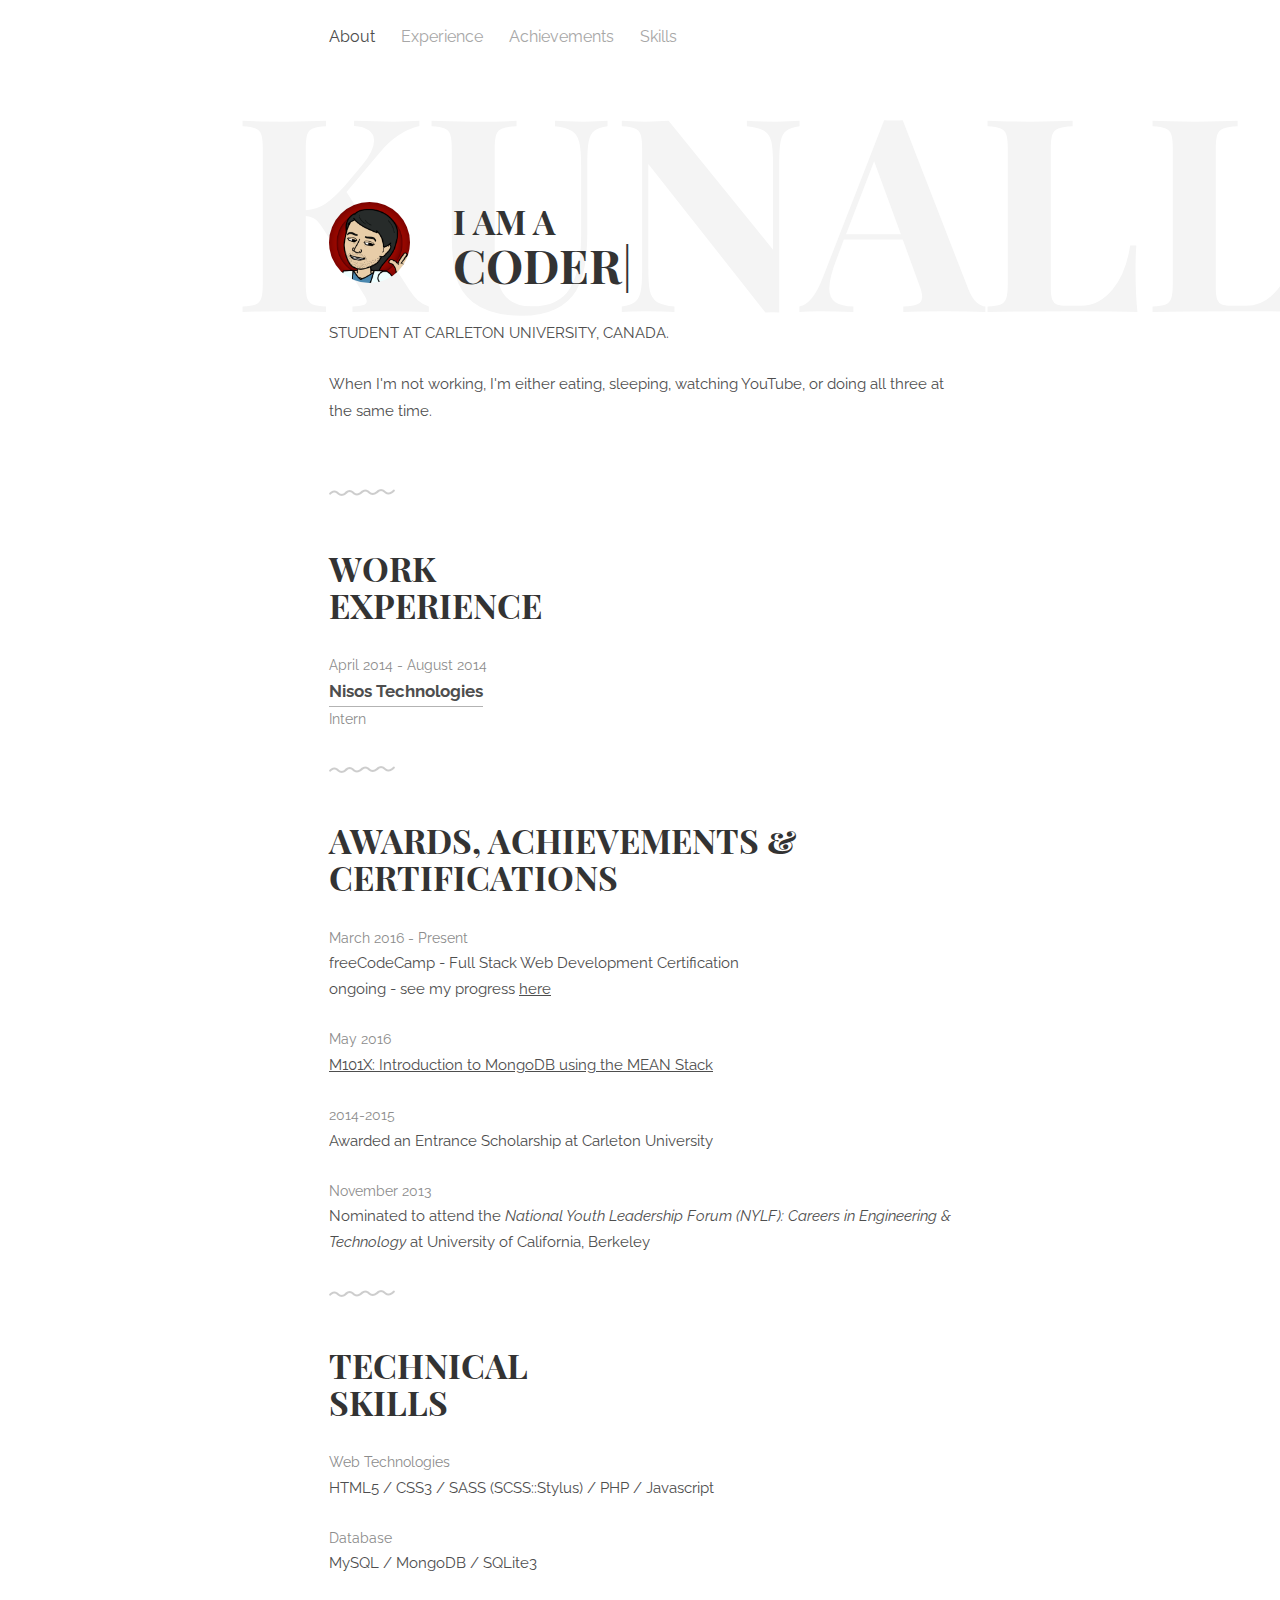
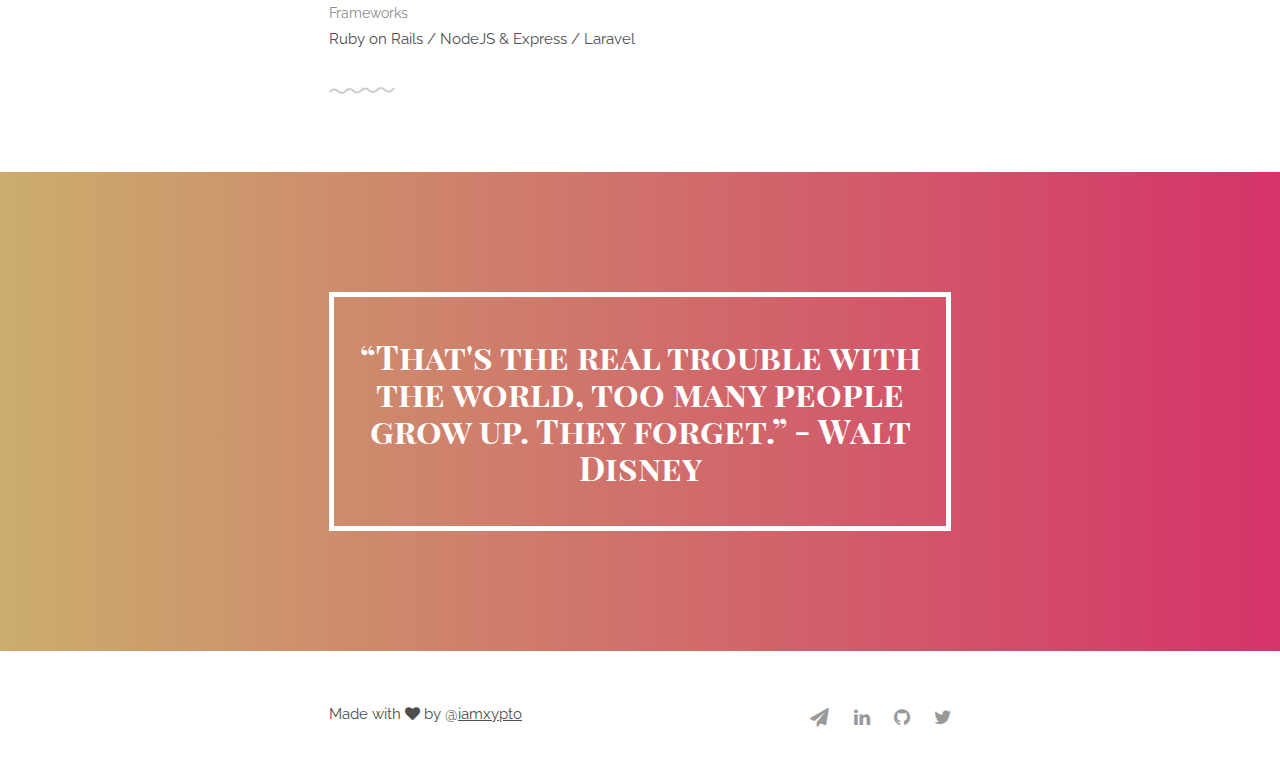
<file: index.html>
<!DOCTYPE html>
<html>

<head>
    <title>Home of Kunall Banerjee</title>
    <meta charset="utf-8" />
    <meta name="viewport" content="width=device-width, initial-scale=1">
    <meta name="description" content="Kunall Banerjee's personal website">
    <meta name="author" content="Kunall">
    <meta name="viewport" content="width=device-width, initial-scale=1" />
    <link rel="stylesheet" href="css/kube.min.css" />
    <link rel="stylesheet" href="css/font-awesome.min.css" />
    <link rel="stylesheet" href="css/custom.min.css" />
    <link rel="shortcut icon" href="img/favicon.ico" />
    <link href='http://fonts.googleapis.com/css?family=Playfair+Display+SC:700' rel='stylesheet' type='text/css'>
    <link href='https://fonts.googleapis.com/css?family=Raleway:400,700' rel='stylesheet' type='text/css'>
    <style>
        .intro h1:before {
            content: 'KUNALL';
        }
    </style>
</head>

<body>
    <!-- Navigation -->
    <div class="main-nav">
        <div class="container">
            <header class="group top-nav">
                <div class="navigation-toggle" data-tools="navigation-toggle" data-target="#navbar-1">
                    <span class="logo">KUNALL BANERJEE</span>
                </div>
                <nav id="navbar-1" class="navbar item-nav">
                    <ul>
                        <li class="active"><a href="#about">About</a></li>
                        <li><a href="#experiences">Experience</a></li>
                        <li><a href="#achievements">Achievements</a></li>
                        <li><a href="#skills">Skills</a></li>
                    </ul>
                </nav>
            </header>
        </div>
    </div>

    <!-- Introduction -->
    <div class="intro section" id="about">
        <div class="container">
            <div class="units-row units-split wrap">
                <div class="unit-20">
                    <img src="img/pfp.png" alt="Avatar">
                </div>
                <div class="unit-80">
                    <h1>I am a<br><span id="typed"></span></h1>
                </div>
                <p>
                    STUDENT AT CARLETON UNIVERSITY, CANADA.
                </p>
                <p>When I'm not working, I'm either eating, sleeping, watching YouTube, or doing all three at the same time.</p>
            </div>
        </div>
    </div>

    <!-- Work Experience -->
    <div class="work section second" id="experiences">
        <div class="container">
            <h1>Work<br>Experience</h1>
            <ul class="work-list">
                <li>April 2014 - August 2014</li>
                <li><a href="#">Nisos Technologies</a></li>
                <li>Intern</li>
            </ul>
        </div>
    </div>

    <!-- Award & Achievements -->
    <div class="award section second" id="achievements">
        <div class="container">
            <h1>Awards, Achievements &amp; <br>Certifications</h1>
            <ul class="award-list list-flat">
                <li>March 2016 - Present</li>
                <li>freeCodeCamp - Full Stack Web Development Certification</li>
                <li>ongoing - see my progress <a href="https://www.freecodecamp.com/yeskunall">here</a></li>
            </ul>
            <ul class="award-list list-flat">
                <li>May 2016</li>
                <li><a href="https://courses.edx.org/certificates/534f7a7a1e934880b1e5abe5a4546d84" target="_blank">M101X: Introduction to MongoDB using the MEAN Stack</a></li>
            </ul>
            <ul class="award-list list-flat">
                <li>2014-2015</li>
                <li>Awarded an Entrance Scholarship at Carleton University</li>
            </ul>
            <ul class="award-list list-flat">
                <li>November 2013</li>
                <li>Nominated to attend the <i>National Youth Leadership Forum (NYLF): Careers in Engineering &amp; Technology</i> at University of California, Berkeley</li>
            </ul>
        </div>
    </div>

    <!-- Technical Skills -->
    <div class="skills section second" id="skills">
        <div class="container">
            <h1>Technical<br>Skills</h1>
            <ul class="skill-list list-flat">
                <li>Web Technologies</li>
                <li>HTML5 / CSS3 / SASS (SCSS::Stylus) / PHP / Javascript</li>
            </ul>
            <ul class="skill-list list-flat">
                <li>Database</li>
                <li>MySQL / MongoDB / SQLite3</li>
            </ul>
            <ul class="skill-list list-flat">
                <li>Frameworks</li>
                <li>Ruby on Rails / NodeJS &amp; Express / Laravel</li>
            </ul>
        </div>
    </div>

    <!-- Quote -->
    <div class="quote">
        <div class="container text-centered">
            <h1>“That's the real trouble with the world, too many people grow up. They forget.” - Walt Disney</h1>
        </div>
    </div>

    <footer>
        <div class="container">
            <div class="units-row">
                <div class="unit-50">
                    <p>Made with <i class="fa fa-heart"></i> by @<a href="https://twitter.com/iamxypto">iamxypto</a></p>
                </div>
                <div class="unit-50">
                    <ul class="social list-flat right">
                        <li><a href="mailto:yeskunall96@gmail.com"><i class="fa fa-send"></i></a></li>
                        <li><a href="http://ca.linkedin.com/in/yeskunall"><i class="fa fa-linkedin"></i></a></li>
                        <li><a href="http://github.com/yeskunall"><i class="fa fa-github"></i></a></li>
                        <li><a href="http://twitter.com/iamxypto"><i class="fa fa-twitter"></i></a></li>
                    </ul>
                </div>
            </div>
        </div>
    </footer>

    <!-- Javascript -->
    <script src="js/jquery.min.js"></script>
    <script src="js/typed.min.js"></script>
    <script src="js/kube.min.js"></script>
    <script src="js/site.js"></script>
    <script>
        function newTyped() {}
        $(function () {
            $("#typed").typed({
                // Change to edit type effect
                strings: ["coder.", "developer.", "designer?"],

                typeSpeed: 90,
                backDelay: 700,
                contentType: "html",
                loop: !0,
                resetCallback: function () {
                    newTyped()
                }
            }), $(".reset").click(function () {
                $("#typed").typed("reset")
            })
        });
    </script>
</body>

</html>
</file>
<file: css/kube.min.css>
*,*:before,*:after{-webkit-box-sizing:border-box;-moz-box-sizing:border-box;box-sizing:border-box}html{font-family:sans-serif;-ms-text-size-adjust:100%;-webkit-text-size-adjust:100%}html,body,div,span,object,iframe,p,blockquote,pre,a,abbr,acronym,address,big,cite,code,del,dfn,em,img,ins,kbd,q,s,samp,small,strike,strong,sub,sup,tt,var,b,u,i,center,dl,dt,dd,ol,ul,li,fieldset,form,label,legend,table,caption,tbody,tfoot,thead,tr,th,td,article,aside,canvas,details,embed,figure,figcaption,footer,header,hgroup,menu,nav,output,ruby,section,summary,time,mark,audio,video,h1,h2,h3,h4,h5,h6{margin:0;padding:0;border:0;outline:0;font-size:100%;vertical-align:baseline;background:transparent}a:active,a:hover{outline:0}article,aside,details,figcaption,figure,footer,header,hgroup,main,nav,section,embed,object,iframe,audio,video,canvas,progress,meter,output,textarea{display:block}audio:not([controls]){display:none;height:0}blockquote,q{quotes:none}blockquote p:before,blockquote p:after,q:before,q:after{content:'';content:none}table{border-collapse:collapse;border-spacing:0}caption,th,td{text-align:left;vertical-align:top}thead th,thead td{font-weight:bold;vertical-align:bottom}a img,th img,td img{vertical-align:top}button,input,select,textarea{margin:0}textarea{overflow:auto;vertical-align:top;resize:vertical}button{width:auto;overflow:visible}input[type="reset"],input[type="submit"],input[type="file"],input[type="radio"],input[type="checkbox"],select,button{cursor:pointer}input[type="radio"],input[type="checkbox"]{font-size:110%;position:relative;top:-1px;margin-right:3px}input[type="search"]{-webkit-appearance:textfield}input[type="search"]::-webkit-search-decoration,input[type="search"]::-webkit-search-cancel-button{-webkit-appearance:none}hr{display:block;height:1px;border:0;border-top:1px solid #ddd}img,video,audio,embed,object{max-width:100%}img,video,embed,object{height:auto}embed,object{height:100%}img{vertical-align:middle;-ms-interpolation-mode:bicubic}body{font-family:"Helvetica Neue",Helvetica,Tahoma,sans-serif;font-size:.9375em;line-height:1.65em;background:#fff;color:#222}a{color:#134da5}a:focus,a:hover{color:#de2c3b}h1,h2,h3,h4,h5,h6,.h1,.h2,.h3,.h4,.h5,.h6{font-family:"Helvetica Neue",Helvetica,Tahoma,sans-serif;font-weight:bold;color:#000;text-rendering:optimizeLegibility;margin:0 0 .5em 0}h1,.h1,h2,.h2{line-height:1.1}h3,.h3,h4,.h4{line-height:1.3}h1,.h1{font-size:2.25em}h2,.h2{font-size:1.5em;margin-bottom:.7em}h3,.h3{font-size:1.3125em}h4,.h4{font-size:1.125em}h5,.h5{font-size:1em}h6,.h6{font-size:.75em;text-transform:uppercase}.lead{font-size:1.3125em;line-height:1.5;margin-bottom:1.0999999999999999em}p,ul,ol,dl,dd,dt,blockquote,td,th{line-height:1.65em}ul,ol,ul ul,ol ol,ul ol,ol ul{margin:0 0 0 3.3em}ul li,ol li{text-align:left}ol ol li{list-style-type:lower-alpha}ol ol ol li{list-style-type:lower-roman}p,ul,ol,dl,blockquote,hr,pre,table,form,fieldset,figure,address{margin-bottom:1.65em}blockquote{position:relative;font-style:italic;font-size:1.125em;margin-left:2.4749999999999996em;padding-left:1.65em;border-left:2px solid #ddd}blockquote p{margin-bottom:.5em}blockquote small,cite{color:rgba(0,0,0,0.4);font-style:italic}small,blockquote cite{font-size:12.75px;line-height:1}address{font-style:normal}dl dt{font-weight:bold}dd{margin-left:1.65em}s,del{text-decoration:line-through}abbr[title],dfn[title]{border-bottom:1px dotted #0f0f0f;cursor:help}strong,b{font-weight:bold}em,i{font-style:italic}sub,sup{font-size:11.25px;line-height:0;position:relative}sup{top:-0.5em}sub{bottom:-0.25em}figcaption{margin:.3em 0;font-size:12.75px;font-style:italic}ins,u{text-decoration:underline}mark{background-color:#ffc800;color:#0f0f0f;text-decoration:none}pre,code,kbd,samp,var,output{font-size:90%;font-style:normal;font-family:Menlo,Monaco,Consolas,"Courier New",monospace}pre{margin-top:1.65em;font-size:100%;line-height:1.5;color:#222;overflow:auto}code,samp,kbd{padding:3px 6px 2px 6px;display:inline-block;line-height:1;border-radius:2px}code{background:#f4f4f4;border:1px solid #d4d4d4}pre code{font-size:100%;border:0;padding:0;background:0;line-height:1.65em}var{color:rgba(0,0,0,0.5)}samp{background:#d3e3fb;border:1px solid #b2cef8}kbd{background:#0f0f0f;color:rgba(255,255,255,0.85);white-space:nowrap}button:active,button:focus{outline:0}textarea,select{font-family:"Helvetica Neue",Helvetica,Tahoma,sans-serif;font-size:1em;box-shadow:none}textarea,select[multiple],select[multiple="multiple"]{padding:.3em .35em;line-height:1.35em;width:100%}input[type="text"],input[type="password"],input[type="email"],input[type="url"],input[type="phone"],input[type="tel"],input[type="number"],input[type="datetime"],input[type="date"],input[type="month"],input[type="color"],input[type="time"],input[type="search"],input[type="datetime-local"]{font-family:"Helvetica Neue",Helvetica,Tahoma,sans-serif;font-size:1em;box-shadow:none;padding:.3em .35em;line-height:1.65em;border-radius:0;outline:0}select[multiple],select[multiple="multiple"],textarea,input[type="text"],input[type="password"],input[type="email"],input[type="url"],input[type="phone"],input[type="tel"],input[type="number"],input[type="datetime"],input[type="date"],input[type="month"],input[type="color"],input[type="time"],input[type="search"],input[type="datetime-local"]{background:#fff;border:1px solid #ccc;position:relative;z-index:2;-webkit-appearance:none}textarea[disabled],input[type="text"][disabled],input[type="password"][disabled],input[type="email"][disabled],input[type="url"][disabled],input[type="phone"][disabled],input[type="tel"][disabled],input[type="number"][disabled],input[type="datetime"][disabled],input[type="date"][disabled],input[type="month"][disabled],input[type="color"][disabled],input[type="time"][disabled],input[type="search"][disabled],input[type="datetime-local"][disabled]{resize:none;color:rgba(0,0,0,0.5)}select[disabled],input[type="checkbox"][disabled],input[type="radio"][disabled]{cursor:default}input::-moz-focus-inner,button::-moz-focus-inner{border:0;padding:0}input[type="range"]{position:relative;top:3px}select{margin-bottom:0!important}fieldset{padding:1.65em;margin-bottom:1.65em;border:1px solid #ccc}fieldset *:last-child{margin-bottom:0!important}legend{font-weight:bold;padding:0 1em;margin-left:-1em}table{max-width:100%;width:100%;empty-cells:show}table caption{text-transform:uppercase;padding:0 1.0999999999999999em;color:rgba(0,0,0,0.4);font-size:12.75px}table th,table td{border-bottom:1px solid #eee;padding:.825em 1.0999999999999999em}table tfoot th,table tfoot td{color:rgba(0,0,0,0.4)}.units-container:after,.units-row:after{content:"";display:table;clear:both}.units-container:after,.units-row:after{content:"";display:table;clear:both}.units-container{padding-top:1px;margin-top:-1px}.units-row{margin-bottom:1.65em}.width-100,.unit-100{width:100%}.width-90,.unit-90{width:90%}.width-80,.unit-80{width:80%}.width-75,.unit-75{width:75%}.width-70,.unit-70{width:70%}.width-66,.unit-66{width:66.6%}.width-65,.unit-65{width:65%}.width-60,.unit-60{width:60%}.width-50,.unit-50{width:50%}.width-40,.unit-40{width:40%}.width-35,.unit-35{width:35%}.width-33,.unit-33{width:33.3%}.width-30,.unit-30{width:30%}.width-25,.unit-25{width:25%}.width-20,.unit-20{width:20%}.width-10,.unit-10{width:10%}.units-row .unit-90,.units-row .unit-80,.units-row .unit-75,.units-row .unit-70,.units-row .unit-66,.units-row .unit-65,.units-row .unit-60,.units-row .unit-50,.units-row .unit-40,.units-row .unit-35,.units-row .unit-33,.units-row .unit-30,.units-row .unit-25,.units-row .unit-20,.units-row .unit-10{float:left;margin-left:3%}.units-row .unit-90:first-child,.units-row .unit-80:first-child,.units-row .unit-75:first-child,.units-row .unit-70:first-child,.units-row .unit-66:first-child,.units-row .unit-65:first-child,.units-row .unit-60:first-child,.units-row .unit-50:first-child,.units-row .unit-40:first-child,.units-row .unit-35:first-child,.units-row .unit-33:first-child,.units-row .unit-30:first-child,.units-row .unit-25:first-child,.units-row .unit-20:first-child,.units-row .unit-10:first-child{margin-left:0}.units-row .unit-90{width:89.7%}.units-row .unit-80{width:79.4%}.units-row .unit-75{width:74.25%}.units-row .unit-70{width:69.1%}.units-row .unit-66{width:65.66666666666666%}.units-row .unit-65{width:65.66666666666666%}.units-row .unit-60{width:58.800000000000004%}.units-row .unit-50{width:48.5%}.units-row .unit-40{width:38.2%}.units-row .unit-35{width:31.333333333333332%}.units-row .unit-33{width:31.333333333333332%}.units-row .unit-30{width:27.9%}.units-row .unit-25{width:22.75%}.units-row .unit-20{width:17.6%}.units-row .unit-10{width:7.3%}.unit-push-90,.unit-push-80,.unit-push-75,.unit-push-70,.unit-push-66,.unit-push-65,.unit-push-60,.unit-push-50,.unit-push-40,.unit-push-35,.unit-push-33,.unit-push-30,.unit-push-25,.unit-push-20,.unit-push-10{position:relative}.unit-push-90{left:92.7%}.unit-push-80{left:82.4%}.unit-push-75{left:77.25%}.unit-push-70{left:72.1%}.unit-push-66{left:68.66666666666666%}.unit-push-65{left:68.66666666666666%}.unit-push-60{left:61.800000000000004%}.unit-push-50{left:51.5%}.unit-push-40{left:41.2%}.unit-push-35{left:34.33333333333333%}.unit-push-33{left:34.33333333333333%}.unit-push-30{left:30.9%}.unit-push-25{left:25.75%}.unit-push-20{left:20.6%}.unit-push-10{left:10.3%}.units-row .unit-push-right{float:right}.units-row .unit-role-right{margin-left:3%;float:right}.units-row .unit-role-left{margin-left:0}.centered,.unit-centered{float:none!important;margin:0 auto!important}.unit-padding{padding:1.65em}.units-padding .unit-100,.units-padding .unit-90,.units-padding .unit-80,.units-padding .unit-75,.units-padding .unit-70,.units-padding .unit-66,.units-padding .unit-65,.units-padding .unit-60,.units-padding .unit-50,.units-padding .unit-40,.units-padding .unit-35,.units-padding .unit-33,.units-padding .unit-30,.units-padding .unit-25,.units-padding .unit-20,.units-padding .unit-10{padding:1.65em}.units-split .unit-90,.units-split .unit-80,.units-split .unit-75,.units-split .unit-70,.units-split .unit-66,.units-split .unit-65,.units-split .unit-60,.units-split .unit-50,.units-split .unit-40,.units-split .unit-35,.units-split .unit-33,.units-split .unit-30,.units-split .unit-25,.units-split .unit-20,.units-split .unit-10{margin-left:0}.units-split .unit-90{width:90%}.units-split .unit-80{width:80%}.units-split .unit-75{width:75%}.units-split .unit-70{width:70%}.units-split .unit-66{width:66.6%}.units-split .unit-65{width:65%}.units-split .unit-60{width:60%}.units-split .unit-50{width:50%}.units-split .unit-40{width:40%}.units-split .unit-35{width:35%}.units-split .unit-33{width:33.3%}.units-split .unit-30{width:30%}.units-split .unit-25{width:25%}.units-split .unit-20{width:20%}.units-split .unit-10{width:10%}.blocks-2,.blocks-3,.blocks-4,.blocks-5,.blocks-6{padding-left:0;list-style:none;margin-left:-3%}.blocks-2:after,.blocks-3:after,.blocks-4:after,.blocks-5:after,.blocks-6:after{content:"";display:table;clear:both}.blocks-2:after,.blocks-3:after,.blocks-4:after,.blocks-5:after,.blocks-6:after{content:"";display:table;clear:both}.blocks-2>li,.blocks-3>li,.blocks-4>li,.blocks-5>li,.blocks-6>li{height:auto;float:left;margin-bottom:1.65em;margin-left:3%}.blocks-2>li ul,.blocks-3>li ul,.blocks-4>li ul,.blocks-5>li ul,.blocks-6>li ul{list-style-type:disc}.blocks-2>li ul ul,.blocks-3>li ul ul,.blocks-4>li ul ul,.blocks-5>li ul ul,.blocks-6>li ul ul{list-style-type:circle}.blocks-2>li li,.blocks-3>li li,.blocks-4>li li,.blocks-5>li li,.blocks-6>li li{float:none;margin:0}.blocks-2>li{width:47%}.blocks-3>li{width:30.333333333333332%}.blocks-4>li{width:22%}.blocks-5>li{width:17%}.blocks-6>li{width:13.666666666666666%}.block-first{clear:both}table.table-bordered td,table.table-bordered th{border:1px solid #eee}table.table-simple td,table.table-simple th,table.table-simple caption{border:0;padding-left:0}table.table-flat td,table.table-flat th,table.table-flat caption{border:0;padding:0}table.table-stroked td,table.table-stroked th{border-bottom:1px solid #eee}table.table-stripped tbody tr:nth-child(odd) td{background:#f8f8f8}table.table-hovered tbody tr:hover td{background-color:#f4f4f4}.table-container{width:100%;overflow:auto;margin-bottom:1.65em}.table-container table{margin-bottom:0}.table-container::-webkit-scrollbar{-webkit-appearance:none;width:14px;height:14px}.table-container::-webkit-scrollbar-thumb{border-radius:8px;border:3px solid #fff;background-color:rgba(0,0,0,0.3)}.forms .btn,.forms input[type="submit"].btn,.forms button,.forms input[type="submit"],.forms input[type="reset"]{padding:.3625em 1.3em}.forms .btn-outline{padding:.3em 1.3em}.forms .btn-outline.bold{padding:.2375em 1.3em}.forms label{display:block;margin-bottom:1.0999999999999999em}.forms input[type="text"],.forms input[type="password"],.forms input[type="email"],.forms input[type="url"],.forms input[type="phone"],.forms input[type="tel"],.forms input[type="number"],.forms input[type="datetime"],.forms input[type="date"],.forms input[type="month"],.forms input[type="color"],.forms input[type="time"],.forms input[type="search"],.forms input[type="range"],.forms input[type="file"],.forms input[type="datetime-local"],.forms textarea,.forms select{display:block}.forms-inline input[type="text"],.forms-inline-list input[type="text"],.forms-inline input[type="password"],.forms-inline-list input[type="password"],.forms-inline input[type="email"],.forms-inline-list input[type="email"],.forms-inline input[type="url"],.forms-inline-list input[type="url"],.forms-inline input[type="phone"],.forms-inline-list input[type="phone"],.forms-inline input[type="tel"],.forms-inline-list input[type="tel"],.forms-inline input[type="number"],.forms-inline-list input[type="number"],.forms-inline input[type="datetime"],.forms-inline-list input[type="datetime"],.forms-inline input[type="date"],.forms-inline-list input[type="date"],.forms-inline input[type="month"],.forms-inline-list input[type="month"],.forms-inline input[type="color"],.forms-inline-list input[type="color"],.forms-inline input[type="time"],.forms-inline-list input[type="time"],.forms-inline input[type="search"],.forms-inline-list input[type="search"],.forms-inline input[type="range"],.forms-inline-list input[type="range"],.forms-inline input[type="file"],.forms-inline-list input[type="file"],.forms-inline input[type="datetime-local"],.forms-inline-list input[type="datetime-local"],.forms-inline textarea,.forms-inline-list textarea,.forms-inline select,.forms-inline-list select{display:inline-block}.forms-list,.forms-inline,.forms-inline-list{margin:0;padding:0;margin-bottom:1.0999999999999999em;list-style:none}.forms-list label,.forms-inline label,.forms-inline-list li,.forms-inline-list li label{display:inline-block;margin-bottom:0}.forms-inline-list li label{margin-right:.825em}.forms-inline-list li{margin-bottom:3px}.forms-list li{margin-bottom:6px}.forms-desc{margin-top:4px;color:rgba(0,0,0,0.4);font-size:12.75px;line-height:1.4em}input[type="text"],input[type="password"],input[type="email"],input[type="url"],input[type="phone"],input[type="tel"],input[type="number"],input[type="datetime"],input[type="date"],input[type="month"],input[type="color"],input[type="time"],input[type="search"],input[type="datetime-local"],textarea{-moz-transition:border ease .5s;transition:border ease .5s}.error,.success{font-weight:normal;font-size:12.75px}input.input-error,textarea.input-error,select.input-error,.input-error{border-color:#de2c3b;box-shadow:0 0 0 2px rgba(222,44,59,0.3),0 1px 2px rgba(0,0,0,0.2) inset}input.input-success,textarea.input-success,select.input-success,.input-success{border-color:#2c9f42;box-shadow:0 0 0 2px rgba(44,159,66,0.3),0 1px 2px rgba(0,0,0,0.2) inset}input.input-gray,textarea.input-gray,select.input-gray,.input-gray{border-color:#b3b6b7;box-shadow:0 0 0 2px rgba(179,182,183,0.4),0 1px 2px rgba(0,0,0,0.2) inset}input[type="text"]:focus,input[type="password"]:focus,input[type="email"]:focus,input[type="url"]:focus,input[type="phone"]:focus,input[type="tel"]:focus,input[type="number"]:focus,input[type="datetime"]:focus,input[type="date"]:focus,input[type="month"]:focus,input[type="color"]:focus,input[type="time"]:focus,input[type="search"]:focus,input[type="datetime-local"]:focus,textarea:focus{outline:0;border-color:#2575ed;box-shadow:0 0 0 2px rgba(37,117,237,0.3),0 1px 2px rgba(0,0,0,0.2) inset}input.input-search,input[type="search"]{padding-right:.5em;padding-left:.5em;margin-bottom:0;border-radius:15px}input.input-on-black{border:1px solid rgba(255,255,255,0.1);background:rgba(255,255,255,0.35)}input.input-on-black::-webkit-input-placeholder{color:rgba(255,255,255,0.6)}input.input-on-black::-moz-placeholder{color:rgba(255,255,255,0.6)}input.input-on-black:focus,input.input-on-black.active{border:1px solid #fff;background:#fff;box-shadow:none}input.input-on-black:focus::-webkit-input-placeholder,input.input-on-black.active::-webkit-input-placeholder{color:#aaa}input.input-on-black:focus::-moz-placeholder,input.input-on-black.active::-moz-placeholder{color:#aaa}input.input-big{font-size:18px}input.input-small{font-size:12.75px}input.input-smaller{font-size:11.25px}.input-groups{display:table!important}.input-groups input{width:100%}.input-groups input,.input-groups .input-append,.input-groups .input-prepend,.input-groups .btn-append{display:table-cell!important}.input-groups .btn-append,.input-groups .input-append,.input-groups .input-prepend{width:1%;vertical-align:middle}.input-groups .input-append,.input-groups .input-prepend{background-color:#f4f4f4;border:1px solid #d4d4d4;margin:0;padding:.45em .75em .15em .75em;color:rgba(0,0,0,0.6);line-height:1.65em;font-size:12.75px;white-space:nowrap}.input-groups .input-prepend{border-right:0}.input-groups .input-append{position:relative;z-index:1;border-left:none}.input-groups .btn-append .btn{display:block;height:auto;border-radius:0 2px 2px 0}.navbar{font-size:105%;margin-bottom:1.65em}.navbar:after{content:"";display:table;clear:both}.navbar:after{content:"";display:table;clear:both}.navbar.navbar-left{float:left}.navbar.navbar-right{float:right}.navbar ul{list-style:none;margin:0}.navbar ul:after{content:"";display:table;clear:both}.navbar ul:after{content:"";display:table;clear:both}.navbar li{float:left;margin-right:1.65em}.navbar.navbar-right li{margin-right:0;margin-left:1.65em}.navbar a,.navbar span{display:block;text-decoration:none}.navbar a:hover{color:#de2c3b;text-decoration:underline}.navbar li.active a,.navbar span{text-decoration:none;cursor:text;color:rgba(0,0,0,0.4)}.navigation-toggle{display:none;text-transform:uppercase;position:relative;color:#0f0f0f;background-color:#fff}.navigation-toggle:after{position:absolute;z-index:1;top:50%;margin-top:-12px;left:10px;content:"\2630";font-size:24px;line-height:1}.navigation-toggle.navigation-toggle-black{background-color:#0f0f0f;color:#fff}.navigation-toggle.navigation-toggle-show{margin-bottom:1.65em}.navigation-toggle span{position:relative;z-index:2;cursor:pointer;display:block;padding:10px 20px 10px 40px}.navigation-fixed{position:fixed;top:0;left:0;z-index:101}.navbar-pills a,.navbar-pills span{padding:.825em 1.65em}.navbar-pills a:hover{color:#0f0f0f;background:#eee}.navbar-pills li.active a,.navbar-pills span{text-decoration:none;cursor:text;color:rgba(0,0,0,0.4);background:#eee}.navbar-pills li{margin-right:1px}.navbar-pills.navbar-right li{margin-left:1px}.fullwidth ul{width:100%}.fullwidth li{float:none!important;margin:0;display:table-cell;width:1%;text-align:center}.fullwidth li a,.fullwidth li span{display:block}.nav{margin-bottom:1.65em}.nav ul{list-style:none;margin:0}.nav ul li ul{margin-left:2em;font-size:.95em}.nav a,.nav span{display:block;padding:.5em 0}.nav a{color:#0f0f0f;text-decoration:none}.nav a:hover{color:#de2c3b;text-decoration:underline}.nav li.active a,.nav span{text-decoration:none;cursor:text;color:rgba(0,0,0,0.4)}.nav i.fa{width:1.65em}.nav-stacked li{margin-bottom:1px}.nav-stacked a,.nav-stacked span{padding:.6em .7em}.nav-stacked a{background:#f6f6f6}.nav-stacked a:hover{color:#000;background:#eee}.nav-stacked li.active a,.nav-stacked span{background:#fff;text-decoration:none;cursor:text;color:rgba(0,0,0,0.3)}.nav-stats li{position:relative}.nav-stats a,.nav-stats span{padding-right:50px}.nav-stats sup,.nav-stats .badge{position:absolute;top:50%;right:0}.nav-stats sup{color:rgba(0,0,0,0.4)}.nav-stats .badge{margin-top:-8px}.nav-tabs{border-bottom:1px solid #e3e3e3;margin-bottom:1.65em}.nav-tabs:after{content:"";display:table;clear:both}.nav-tabs:after{content:"";display:table;clear:both}.nav-tabs ul{list-style:none;margin:0}.nav-tabs li{float:left;margin-right:2px}.nav-tabs a,.nav-tabs span{display:block;line-height:1;padding:.825em 1.65em;border:1px solid transparent}.nav-tabs a{color:rgba(0,0,0,0.5);text-decoration:none}.nav-tabs a:focus,.nav-tabs a:hover{color:#0f0f0f;text-decoration:underline;background-color:#eee}.nav-tabs li.active a,.nav-tabs span{color:#0f0f0f;background:#fff;position:relative;border:1px solid #ddd;border-bottom:1px solid #fff;bottom:-1px;cursor:default;text-decoration:none}.breadcrumbs{margin-bottom:1.65em}.breadcrumbs:after{content:"";display:table;clear:both}.breadcrumbs:after{content:"";display:table;clear:both}.breadcrumbs ul{font-size:.9em;color:rgba(0,0,0,0.4);list-style:none;margin:0}.breadcrumbs ul:after{content:"";display:table;clear:both}.breadcrumbs ul:after{content:"";display:table;clear:both}.breadcrumbs li{float:left;margin-right:5px}.breadcrumbs li+li:before{content:" > ";color:#aaa;font-size:12px;margin:0 7px 0 5px;position:relative;top:-1px}.breadcrumbs.breadcrumbs-path li+li:before{content:" / ";top:0}.breadcrumbs a{color:#0f0f0f;text-decoration:none}.breadcrumbs a:hover{color:#0f0f0f;text-decoration:underline}.breadcrumbs li.active a,.breadcrumbs span,.breadcrumbs li.active a:hover{text-decoration:none;cursor:text;color:rgba(0,0,0,0.4)}.pagination{position:relative;left:-9px;margin-left:0;list-style:none}.pagination:after{content:"";display:table;clear:both}.pagination:after{content:"";display:table;clear:both}.pagination li{float:left;margin-right:2px}.pagination a,.pagination span{display:block;padding:7px 9px;line-height:1;border-radius:2px;color:#0f0f0f;text-decoration:none}.pagination span,.pagination li.active a,.pagination li.active a:hover{color:#fff;background-color:#0f0f0f;cursor:text}.pagination a:focus,.pagination a:hover{text-decoration:none;background-color:#0f0f0f;color:#fff}.btn,input[type="submit"].btn{display:inline-block;vertical-align:top;font-family:"Helvetica Neue",Helvetica,Tahoma,sans-serif;font-size:1em;font-weight:400;line-height:1.65em;text-align:center;text-decoration:none;color:#222;-webkit-appearance:none;outline:0;margin:0;border:0;border-radius:2px;box-shadow:none;cursor:pointer;background:#e0e3e5;padding:.55em 2.5em}.btn:hover,input[type="submit"].btn:hover{color:rgba(0,0,0,0.5);background:#b3b6b7}.btn::-moz-focus-inner{border:0;padding:0}.btn-big,input[type="submit"].btn-big{font-size:18px}.btn-small,input[type="submit"].btn-small{font-size:12.75px}.btn-smaller,input[type="submit"].btn-smaller{font-size:11.25px;vertical-align:baseline}.btn-round{border-radius:15px}.btn-outline,input[type="submit"].btn-outline{background:0;padding:.48750000000000004em 2.5em;border:1px solid #0f0f0f}.btn-outline:hover,input[type="submit"].btn-outline:hover{border-color:#b3b6b7}.btn-outline.btn-active{padding:.55em 2.5em}.btn-outline.bold{border-width:2px;padding:.42500000000000004em 2.5em}.btn-active,.btn[disabled],.btn-disabled{background:0;background:#b3b6b7;color:rgba(0,0,0,0.5)}.btn-active:hover,.btn[disabled]:hover,.btn-disabled:hover{color:rgba(0,0,0,0.5);background:#b3b6b7}.btn-active{box-shadow:0 1px 3px rgba(0,0,0,0.4) inset}.btn-outline.btn[disabled],.btn-outline.btn-disabled{background:0;box-shadow:none;color:rgba(0,0,0,0.3);border:1px solid rgba(0,0,0,0.1)}.btn-outline.btn-active{background:0;color:rgba(0,0,0,0.4);border:0;box-shadow:0 1px 3px rgba(0,0,0,0.2) inset}.btn[disabled],.btn-disabled{cursor:default;box-shadow:none}.btn-blue,input[type="submit"].btn-blue{color:rgba(255,255,255,0.9);background:#2575ed}.btn-blue:hover,input[type="submit"].btn-blue:hover{color:rgba(255,255,255,0.6);background:#1a52a5}.btn-blue.btn-active,input[type="submit"].btn-blue.btn-active{box-shadow:0 1px 4px rgba(0,0,0,0.5) inset}.btn-blue.btn-active,input[type="submit"].btn-blue.btn-active,.btn-blue.btn-disabled,input[type="submit"].btn-blue.btn-disabled,.btn-blue.btn[disabled],input[type="submit"].btn-blue.btn[disabled]{color:rgba(255,255,255,0.5);background:#1a52a5}.btn-blue.btn-active:hover,input[type="submit"].btn-blue.btn-active:hover,.btn-blue.btn-disabled:hover,input[type="submit"].btn-blue.btn-disabled:hover,.btn-blue.btn[disabled]:hover,input[type="submit"].btn-blue.btn[disabled]:hover{color:rgba(255,255,255,0.5)}.btn-blue.btn-outline,input[type="submit"].btn-blue.btn-outline{background:0;border-color:#2575ed;color:#2575ed}.btn-blue.btn-outline:hover,input[type="submit"].btn-blue.btn-outline:hover{color:rgba(255,255,255,0.9);background:#2575ed}.btn-blue.btn-outline.btn[disabled],input[type="submit"].btn-blue.btn-outline.btn[disabled],.btn-blue.btn-outline.btn-disabled,input[type="submit"].btn-blue.btn-outline.btn-disabled{background:0;box-shadow:none;color:rgba(37,117,237,0.4);border:1px solid rgba(37,117,237,0.3)}.btn-blue.btn-outline.btn-active,input[type="submit"].btn-blue.btn-outline.btn-active{background:0;color:rgba(37,117,237,0.6);border:0;box-shadow:0 1px 3px rgba(26,82,165,0.6) inset}.btn-blue:hover,input[type="submit"].btn-blue:hover{color:rgba(255,255,255,0.6);background:#1a52a5}.btn-blue.btn-active,input[type="submit"].btn-blue.btn-active{box-shadow:0 1px 4px rgba(0,0,0,0.5) inset}.btn-blue.btn-active,input[type="submit"].btn-blue.btn-active,.btn-blue.btn-disabled,input[type="submit"].btn-blue.btn-disabled,.btn-blue.btn[disabled],input[type="submit"].btn-blue.btn[disabled]{color:rgba(255,255,255,0.5);background:#1a52a5}.btn-blue.btn-active:hover,input[type="submit"].btn-blue.btn-active:hover,.btn-blue.btn-disabled:hover,input[type="submit"].btn-blue.btn-disabled:hover,.btn-blue.btn[disabled]:hover,input[type="submit"].btn-blue.btn[disabled]:hover{color:rgba(255,255,255,0.5)}.btn-blue.btn-outline,input[type="submit"].btn-blue.btn-outline{background:0;border-color:#2575ed;color:#2575ed}.btn-blue.btn-outline:hover,input[type="submit"].btn-blue.btn-outline:hover{color:rgba(255,255,255,0.9);background:#2575ed}.btn-blue.btn-outline.btn[disabled],input[type="submit"].btn-blue.btn-outline.btn[disabled],.btn-blue.btn-outline.btn-disabled,input[type="submit"].btn-blue.btn-outline.btn-disabled{background:0;box-shadow:none;color:rgba(37,117,237,0.4);border:1px solid rgba(37,117,237,0.3)}.btn-blue.btn-outline.btn-active,input[type="submit"].btn-blue.btn-outline.btn-active{background:0;color:rgba(37,117,237,0.6);border:0;box-shadow:0 1px 3px rgba(26,82,165,0.6) inset}.btn-red,input[type="submit"].btn-red{color:rgba(255,255,255,0.9);background:#de2c3b}.btn-red:hover,input[type="submit"].btn-red:hover{color:rgba(255,255,255,0.6);background:#b2232f}.btn-red.btn-active,input[type="submit"].btn-red.btn-active{box-shadow:0 1px 4px rgba(0,0,0,0.5) inset}.btn-red.btn-active,input[type="submit"].btn-red.btn-active,.btn-red.btn-disabled,input[type="submit"].btn-red.btn-disabled,.btn-red.btn[disabled],input[type="submit"].btn-red.btn[disabled]{color:rgba(255,255,255,0.5);background:#b2232f}.btn-red.btn-active:hover,input[type="submit"].btn-red.btn-active:hover,.btn-red.btn-disabled:hover,input[type="submit"].btn-red.btn-disabled:hover,.btn-red.btn[disabled]:hover,input[type="submit"].btn-red.btn[disabled]:hover{color:rgba(255,255,255,0.5)}.btn-red.btn-outline,input[type="submit"].btn-red.btn-outline{background:0;border-color:#de2c3b;color:#de2c3b}.btn-red.btn-outline:hover,input[type="submit"].btn-red.btn-outline:hover{color:rgba(255,255,255,0.9);background:#de2c3b}.btn-red.btn-outline.btn[disabled],input[type="submit"].btn-red.btn-outline.btn[disabled],.btn-red.btn-outline.btn-disabled,input[type="submit"].btn-red.btn-outline.btn-disabled{background:0;box-shadow:none;color:rgba(222,44,59,0.4);border:1px solid rgba(222,44,59,0.3)}.btn-red.btn-outline.btn-active,input[type="submit"].btn-red.btn-outline.btn-active{background:0;color:rgba(222,44,59,0.6);border:0;box-shadow:0 1px 3px rgba(178,35,47,0.6) inset}.btn-red:hover,input[type="submit"].btn-red:hover{color:rgba(255,255,255,0.6);background:#b2232f}.btn-red.btn-active,input[type="submit"].btn-red.btn-active{box-shadow:0 1px 4px rgba(0,0,0,0.5) inset}.btn-red.btn-active,input[type="submit"].btn-red.btn-active,.btn-red.btn-disabled,input[type="submit"].btn-red.btn-disabled,.btn-red.btn[disabled],input[type="submit"].btn-red.btn[disabled]{color:rgba(255,255,255,0.5);background:#b2232f}.btn-red.btn-active:hover,input[type="submit"].btn-red.btn-active:hover,.btn-red.btn-disabled:hover,input[type="submit"].btn-red.btn-disabled:hover,.btn-red.btn[disabled]:hover,input[type="submit"].btn-red.btn[disabled]:hover{color:rgba(255,255,255,0.5)}.btn-red.btn-outline,input[type="submit"].btn-red.btn-outline{background:0;border-color:#de2c3b;color:#de2c3b}.btn-red.btn-outline:hover,input[type="submit"].btn-red.btn-outline:hover{color:rgba(255,255,255,0.9);background:#de2c3b}.btn-red.btn-outline.btn[disabled],input[type="submit"].btn-red.btn-outline.btn[disabled],.btn-red.btn-outline.btn-disabled,input[type="submit"].btn-red.btn-outline.btn-disabled{background:0;box-shadow:none;color:rgba(222,44,59,0.4);border:1px solid rgba(222,44,59,0.3)}.btn-red.btn-outline.btn-active,input[type="submit"].btn-red.btn-outline.btn-active{background:0;color:rgba(222,44,59,0.6);border:0;box-shadow:0 1px 3px rgba(178,35,47,0.6) inset}.btn-green,input[type="submit"].btn-green{color:rgba(255,255,255,0.9);background:#2c9f42}.btn-green:hover,input[type="submit"].btn-green:hover{color:rgba(255,255,255,0.6);background:#237f35}.btn-green.btn-active,input[type="submit"].btn-green.btn-active{box-shadow:0 1px 4px rgba(0,0,0,0.5) inset}.btn-green.btn-active,input[type="submit"].btn-green.btn-active,.btn-green.btn-disabled,input[type="submit"].btn-green.btn-disabled,.btn-green.btn[disabled],input[type="submit"].btn-green.btn[disabled]{color:rgba(255,255,255,0.5);background:#237f35}.btn-green.btn-active:hover,input[type="submit"].btn-green.btn-active:hover,.btn-green.btn-disabled:hover,input[type="submit"].btn-green.btn-disabled:hover,.btn-green.btn[disabled]:hover,input[type="submit"].btn-green.btn[disabled]:hover{color:rgba(255,255,255,0.5)}.btn-green.btn-outline,input[type="submit"].btn-green.btn-outline{background:0;border-color:#2c9f42;color:#2c9f42}.btn-green.btn-outline:hover,input[type="submit"].btn-green.btn-outline:hover{color:rgba(255,255,255,0.9);background:#2c9f42}.btn-green.btn-outline.btn[disabled],input[type="submit"].btn-green.btn-outline.btn[disabled],.btn-green.btn-outline.btn-disabled,input[type="submit"].btn-green.btn-outline.btn-disabled{background:0;box-shadow:none;color:rgba(44,159,66,0.4);border:1px solid rgba(44,159,66,0.3)}.btn-green.btn-outline.btn-active,input[type="submit"].btn-green.btn-outline.btn-active{background:0;color:rgba(44,159,66,0.6);border:0;box-shadow:0 1px 3px rgba(35,127,53,0.6) inset}.btn-green:hover,input[type="submit"].btn-green:hover{color:rgba(255,255,255,0.6);background:#237f35}.btn-green.btn-active,input[type="submit"].btn-green.btn-active{box-shadow:0 1px 4px rgba(0,0,0,0.5) inset}.btn-green.btn-active,input[type="submit"].btn-green.btn-active,.btn-green.btn-disabled,input[type="submit"].btn-green.btn-disabled,.btn-green.btn[disabled],input[type="submit"].btn-green.btn[disabled]{color:rgba(255,255,255,0.5);background:#237f35}.btn-green.btn-active:hover,input[type="submit"].btn-green.btn-active:hover,.btn-green.btn-disabled:hover,input[type="submit"].btn-green.btn-disabled:hover,.btn-green.btn[disabled]:hover,input[type="submit"].btn-green.btn[disabled]:hover{color:rgba(255,255,255,0.5)}.btn-green.btn-outline,input[type="submit"].btn-green.btn-outline{background:0;border-color:#2c9f42;color:#2c9f42}.btn-green.btn-outline:hover,input[type="submit"].btn-green.btn-outline:hover{color:rgba(255,255,255,0.9);background:#2c9f42}.btn-green.btn-outline.btn[disabled],input[type="submit"].btn-green.btn-outline.btn[disabled],.btn-green.btn-outline.btn-disabled,input[type="submit"].btn-green.btn-outline.btn-disabled{background:0;box-shadow:none;color:rgba(44,159,66,0.4);border:1px solid rgba(44,159,66,0.3)}.btn-green.btn-outline.btn-active,input[type="submit"].btn-green.btn-outline.btn-active{background:0;color:rgba(44,159,66,0.6);border:0;box-shadow:0 1px 3px rgba(35,127,53,0.6) inset}.btn-black,input[type="submit"].btn-black{color:rgba(255,255,255,0.9);background:#0f0f0f}.btn-black:hover,input[type="submit"].btn-black:hover{color:rgba(255,255,255,0.6);background:#363738}.btn-black.btn-active,input[type="submit"].btn-black.btn-active{box-shadow:0 1px 4px rgba(0,0,0,0.7) inset}.btn-black.btn-active,input[type="submit"].btn-black.btn-active,.btn-black.btn-disabled,input[type="submit"].btn-black.btn-disabled,.btn-black.btn[disabled],input[type="submit"].btn-black.btn[disabled]{color:rgba(255,255,255,0.5);background:#363738}.btn-black.btn-active:hover,input[type="submit"].btn-black.btn-active:hover,.btn-black.btn-disabled:hover,input[type="submit"].btn-black.btn-disabled:hover,.btn-black.btn[disabled]:hover,input[type="submit"].btn-black.btn[disabled]:hover{color:rgba(255,255,255,0.5)}.btn-black.btn-outline,input[type="submit"].btn-black.btn-outline{background:0;border-color:#0f0f0f;color:#0f0f0f}.btn-black.btn-outline:hover,input[type="submit"].btn-black.btn-outline:hover{color:rgba(255,255,255,0.9);background:#0f0f0f}.btn-black.btn-outline.btn[disabled],input[type="submit"].btn-black.btn-outline.btn[disabled],.btn-black.btn-outline.btn-disabled,input[type="submit"].btn-black.btn-outline.btn-disabled{background:0;box-shadow:none;color:rgba(15,15,15,0.4);border:1px solid rgba(15,15,15,0.3)}.btn-black.btn-outline.btn-active,input[type="submit"].btn-black.btn-outline.btn-active{background:0;color:rgba(15,15,15,0.6);border:0;box-shadow:0 1px 3px rgba(54,55,56,0.6) inset}.btn-black:hover,input[type="submit"].btn-black:hover{color:rgba(255,255,255,0.6);background:#363738}.btn-black.btn-active,input[type="submit"].btn-black.btn-active{box-shadow:0 1px 4px rgba(0,0,0,0.7) inset}.btn-black.btn-active,input[type="submit"].btn-black.btn-active,.btn-black.btn-disabled,input[type="submit"].btn-black.btn-disabled,.btn-black.btn[disabled],input[type="submit"].btn-black.btn[disabled]{color:rgba(255,255,255,0.5);background:#363738}.btn-black.btn-active:hover,input[type="submit"].btn-black.btn-active:hover,.btn-black.btn-disabled:hover,input[type="submit"].btn-black.btn-disabled:hover,.btn-black.btn[disabled]:hover,input[type="submit"].btn-black.btn[disabled]:hover{color:rgba(255,255,255,0.5)}.btn-black.btn-outline,input[type="submit"].btn-black.btn-outline{background:0;border-color:#0f0f0f;color:#0f0f0f}.btn-black.btn-outline:hover,input[type="submit"].btn-black.btn-outline:hover{color:rgba(255,255,255,0.9);background:#0f0f0f}.btn-black.btn-outline.btn[disabled],input[type="submit"].btn-black.btn-outline.btn[disabled],.btn-black.btn-outline.btn-disabled,input[type="submit"].btn-black.btn-outline.btn-disabled{background:0;box-shadow:none;color:rgba(15,15,15,0.4);border:1px solid rgba(15,15,15,0.3)}.btn-black.btn-outline.btn-active,input[type="submit"].btn-black.btn-outline.btn-active{background:0;color:rgba(15,15,15,0.6);border:0;box-shadow:0 1px 3px rgba(54,55,56,0.6) inset}.btn-yellow,input[type="submit"].btn-yellow{color:rgba(0,0,0,0.9);background:#ffc800}.btn-yellow:hover,input[type="submit"].btn-yellow:hover{color:rgba(0,0,0,0.6);background:#cca000}.btn-yellow.btn-active,input[type="submit"].btn-yellow.btn-active{box-shadow:0 1px 4px rgba(0,0,0,0.5) inset}.btn-yellow.btn-active,input[type="submit"].btn-yellow.btn-active,.btn-yellow.btn-disabled,input[type="submit"].btn-yellow.btn-disabled,.btn-yellow.btn[disabled],input[type="submit"].btn-yellow.btn[disabled]{color:rgba(0,0,0,0.5);background:#cca000}.btn-yellow.btn-active:hover,input[type="submit"].btn-yellow.btn-active:hover,.btn-yellow.btn-disabled:hover,input[type="submit"].btn-yellow.btn-disabled:hover,.btn-yellow.btn[disabled]:hover,input[type="submit"].btn-yellow.btn[disabled]:hover{color:rgba(0,0,0,0.5)}.btn-yellow.btn-outline,input[type="submit"].btn-yellow.btn-outline{background:0;border-color:#ffc800;color:#ffc800}.btn-yellow.btn-outline:hover,input[type="submit"].btn-yellow.btn-outline:hover{color:rgba(0,0,0,0.9);background:#ffc800}.btn-yellow.btn-outline.btn[disabled],input[type="submit"].btn-yellow.btn-outline.btn[disabled],.btn-yellow.btn-outline.btn-disabled,input[type="submit"].btn-yellow.btn-outline.btn-disabled{background:0;box-shadow:none;color:rgba(255,200,0,0.4);border:1px solid rgba(255,200,0,0.3)}.btn-yellow.btn-outline.btn-active,input[type="submit"].btn-yellow.btn-outline.btn-active{background:0;color:rgba(255,200,0,0.6);border:0;box-shadow:0 1px 3px rgba(204,160,0,0.6) inset}.btn-yellow:hover,input[type="submit"].btn-yellow:hover{color:rgba(0,0,0,0.6);background:#cca000}.btn-yellow.btn-active,input[type="submit"].btn-yellow.btn-active{box-shadow:0 1px 4px rgba(0,0,0,0.5) inset}.btn-yellow.btn-active,input[type="submit"].btn-yellow.btn-active,.btn-yellow.btn-disabled,input[type="submit"].btn-yellow.btn-disabled,.btn-yellow.btn[disabled],input[type="submit"].btn-yellow.btn[disabled]{color:rgba(0,0,0,0.5);background:#cca000}.btn-yellow.btn-active:hover,input[type="submit"].btn-yellow.btn-active:hover,.btn-yellow.btn-disabled:hover,input[type="submit"].btn-yellow.btn-disabled:hover,.btn-yellow.btn[disabled]:hover,input[type="submit"].btn-yellow.btn[disabled]:hover{color:rgba(0,0,0,0.5)}.btn-yellow.btn-outline,input[type="submit"].btn-yellow.btn-outline{background:0;border-color:#ffc800;color:#ffc800}.btn-yellow.btn-outline:hover,input[type="submit"].btn-yellow.btn-outline:hover{color:rgba(0,0,0,0.9);background:#ffc800}.btn-yellow.btn-outline.btn[disabled],input[type="submit"].btn-yellow.btn-outline.btn[disabled],.btn-yellow.btn-outline.btn-disabled,input[type="submit"].btn-yellow.btn-outline.btn-disabled{background:0;box-shadow:none;color:rgba(255,200,0,0.4);border:1px solid rgba(255,200,0,0.3)}.btn-yellow.btn-outline.btn-active,input[type="submit"].btn-yellow.btn-outline.btn-active{background:0;color:rgba(255,200,0,0.6);border:0;box-shadow:0 1px 3px rgba(204,160,0,0.6) inset}.btn-white,input[type="submit"].btn-white{color:rgba(0,0,0,0.9);background:#fff}.btn-white:hover,input[type="submit"].btn-white:hover{color:rgba(0,0,0,0.6);background:#ededed}.btn-white.btn-active,input[type="submit"].btn-white.btn-active{box-shadow:0 1px 4px rgba(0,0,0,0.2) inset}.btn-white.btn-active,input[type="submit"].btn-white.btn-active,.btn-white.btn-disabled,input[type="submit"].btn-white.btn-disabled,.btn-white.btn[disabled],input[type="submit"].btn-white.btn[disabled]{color:rgba(0,0,0,0.5);background:#ededed}.btn-white.btn-active:hover,input[type="submit"].btn-white.btn-active:hover,.btn-white.btn-disabled:hover,input[type="submit"].btn-white.btn-disabled:hover,.btn-white.btn[disabled]:hover,input[type="submit"].btn-white.btn[disabled]:hover{color:rgba(0,0,0,0.5)}.btn-white.btn-outline,input[type="submit"].btn-white.btn-outline{background:0;border-color:#fff;color:#fff}.btn-white.btn-outline:hover,input[type="submit"].btn-white.btn-outline:hover{color:rgba(0,0,0,0.9);background:#fff}.btn-white.btn-outline.btn[disabled],input[type="submit"].btn-white.btn-outline.btn[disabled],.btn-white.btn-outline.btn-disabled,input[type="submit"].btn-white.btn-outline.btn-disabled{background:0;box-shadow:none;color:rgba(255,255,255,0.4);border:1px solid rgba(255,255,255,0.3)}.btn-white.btn-outline.btn-active,input[type="submit"].btn-white.btn-outline.btn-active{background:0;color:rgba(255,255,255,0.6);border:0;box-shadow:0 1px 3px rgba(237,237,237,0.6) inset}.btn-white:hover,input[type="submit"].btn-white:hover{color:rgba(0,0,0,0.6);background:#ededed}.btn-white.btn-active,input[type="submit"].btn-white.btn-active{box-shadow:0 1px 4px rgba(0,0,0,0.2) inset}.btn-white.btn-active,input[type="submit"].btn-white.btn-active,.btn-white.btn-disabled,input[type="submit"].btn-white.btn-disabled,.btn-white.btn[disabled],input[type="submit"].btn-white.btn[disabled]{color:rgba(0,0,0,0.5);background:#ededed}.btn-white.btn-active:hover,input[type="submit"].btn-white.btn-active:hover,.btn-white.btn-disabled:hover,input[type="submit"].btn-white.btn-disabled:hover,.btn-white.btn[disabled]:hover,input[type="submit"].btn-white.btn[disabled]:hover{color:rgba(0,0,0,0.5)}.btn-white.btn-outline,input[type="submit"].btn-white.btn-outline{background:0;border-color:#fff;color:#fff}.btn-white.btn-outline:hover,input[type="submit"].btn-white.btn-outline:hover{color:rgba(0,0,0,0.9);background:#fff}.btn-white.btn-outline.btn[disabled],input[type="submit"].btn-white.btn-outline.btn[disabled],.btn-white.btn-outline.btn-disabled,input[type="submit"].btn-white.btn-outline.btn-disabled{background:0;box-shadow:none;color:rgba(255,255,255,0.4);border:1px solid rgba(255,255,255,0.3)}.btn-white.btn-outline.btn-active,input[type="submit"].btn-white.btn-outline.btn-active{background:0;color:rgba(255,255,255,0.6);border:0;box-shadow:0 1px 3px rgba(237,237,237,0.6) inset}.btn-white.btn-outline.btn-active{box-shadow:none;border:1px solid rgba(255,255,255,0.3);padding:.48750000000000004em 2.5em}.btn-single,.btn-group{display:inline-block;margin-right:2px;vertical-align:bottom}.btn-single:after,.btn-group:after{content:"";display:table;clear:both}.btn-single:after,.btn-group:after{content:"";display:table;clear:both}.btn-single>.btn,.btn-single>input,.btn-group>.btn,.btn-group>input{float:left;border-radius:0;margin-left:-1px}.btn-single>.btn{border-radius:2px}.btn-group>.btn:first-child{border-radius:2px 0 0 2px}.btn-group>.btn:last-child{border-radius:0 2px 2px 0}.btn-group>.btn.btn-round:first-child,.btn-group>.input-search:first-child{border-radius:15px 0 0 15px}.btn-group>.btn.btn-round:last-child,.btn-group>.input-search:last-child{border-radius:0 15px 15px 0}.tools-alert{padding:12px 15px;background:#f7f8f8;color:#0f0f0f;margin-bottom:1.65em}.tools-message{display:none;position:fixed;z-index:100;top:10px;right:10px;max-width:350px;line-height:1.5;font-size:95%;padding:12px 15px;color:#0f0f0f;background:#e0e3e5}.tools-message ul{margin:0;list-style:none}.tools-message-black,.tools-message-blue,.tools-message-red,.tools-message-green{color:rgba(255,255,255,0.95)}.tools-message-black{background:#0f0f0f}.tools-message-blue{background:#2575ed}.tools-message-red{background:#de2c3b}.tools-message-yellow{background:#ffc800}.tools-message-green{background:#2c9f42}.tools-alert-black{background:#dadada}.tools-alert-blue{background:#d3e3fb}.tools-alert-red{background:#f8d5d8}.tools-alert-yellow{background:#fff4cc}.tools-alert-green{background:#d5ecd9}.label,.badge{background:#e0e3e5;font-size:12.75px;display:inline-block;line-height:1;padding:4px 7px 3px 7px;color:#0f0f0f;text-align:center;font-weight:normal;text-transform:uppercase}.label-outline{background:0;border:1px solid #0f0f0f;padding:3px 6px 2px 6px}.badge{border-radius:15px}.badge-small{font-size:11.25px;padding:3px 5px}.label-black,.label-blue,.label-red,.label-green,.badge-black,.badge-blue,.badge-red,.badge-green{color:#fff}.label-black,.badge-black{background:#0f0f0f}.label-blue,.badge-blue{background:#2575ed}.label-red,.badge-red{background:#de2c3b}.label-green,.badge-green{background:#2c9f42}.label-yellow,.badge-yellow{background:#ffc800}.label-white,.badge-white{background:#fff}.label-black.label-outline,.label-blue.label-outline,.label-red.label-outline,.label-green.label-outline,.label-yellow.label-outline,.label-white.label-outline{background:0;color:#0f0f0f}.label-blue.label-outline{border-color:#2575ed;color:#2575ed}.label-red.label-outline{border-color:#de2c3b;color:#de2c3b}.label-green.label-outline{border-color:#2c9f42;color:#2c9f42}.label-yellow.label-outline{border-color:#ffc800;color:#ffc800}.label-white.label-outline{border-color:#fff;color:#fff}#tools-progress{position:fixed;top:0;left:0;width:100%;z-index:1000000;height:10px}#tools-progress span{display:block;width:100%;height:100%;background-color:#1a52a5;background-image:-webkit-linear-gradient(45deg,rgba(255,255,255,0.2) 25%,transparent 25%,transparent 50%,rgba(255,255,255,0.2) 50%,rgba(255,255,255,0.2) 75%,transparent 75%,transparent);background-image:-o-linear-gradient(45deg,rgba(255,255,255,0.2) 25%,transparent 25%,transparent 50%,rgba(255,255,255,0.2) 50%,rgba(255,255,255,0.2) 75%,transparent 75%,transparent);background-image:linear-gradient(45deg,rgba(255,255,255,0.2) 25%,transparent 25%,transparent 50%,rgba(255,255,255,0.2) 50%,rgba(255,255,255,0.2) 75%,transparent 75%,transparent);-webkit-animation:progress-bar-stripes 2s linear infinite;-o-animation:progress-bar-stripes 2s linear infinite;animation:progress-bar-stripes 2s linear infinite;background-size:40px 40px}@-webkit-keyframes progress-bar-stripes{from{background-position:40px 0}to{background-position:0 0}}@-o-keyframes progress-bar-stripes{from{background-position:40px 0}to{background-position:0 0}}@keyframes progress-bar-stripes{from{background-position:40px 0}to{background-position:0 0}}.accordion-title{position:relative;display:block;margin:0;margin-bottom:2px;padding:12px 50px 12px 18px;color:#000;text-decoration:none;font-weight:normal;font-size:.9375em;line-height:1,4em;background:#f7f8f8;cursor:pointer;-webkit-touch-callout:none;-webkit-user-select:none;-khtml-user-select:none;-moz-user-select:none;-ms-user-select:none;user-select:none}.accordion-title.accordion-title-opened{margin-bottom:0;font-weight:bold;background:#f0f1f2}.accordion-title a,.accordion-title:hover{color:#000;text-decoration:none}.accordion-panel{padding:1.65em;margin-bottom:10px}.accordion-toggle{position:absolute;top:50%;margin-top:-8px;right:20px;padding:0;font-size:0;line-height:1}.accordion-toggle-closed{background:#000;width:1px;height:15px;margin-left:1px}.accordion-toggle-closed:before{position:absolute;top:7px;left:-7px;content:"";width:15px;height:1px;background:#000}.accordion-toggle-opened:before{position:absolute;top:7px;left:-8px;content:"";width:15px;height:1px;background:#000}.filterbox{position:relative}.filterbox input{padding-right:30px}.filterbox span{position:absolute;z-index:2;top:0;right:1px;width:26px;height:100%;cursor:pointer}.filterbox span:after{content:"";display:inline-block;position:relative;top:50%;margin-left:8px;margin-top:-21px;width:0;height:0;vertical-align:middle;border-top:5px solid rgba(0,0,0,0.6);border-right:5px solid transparent;border-left:5px solid transparent}.filterbox-list{z-index:1000;position:absolute;left:0;display:none;margin:0;list-style:none;background:#fff;width:100%;box-shadow:0 1px 3px rgba(0,0,0,0.2);max-height:250px;overflow:auto}.filterbox-list li{padding:4px 10px;color:#000;cursor:pointer}.filterbox-list li:hover{background:#f0f1f2}.filterbox-list li.active{background:#2575ed;color:#fff}.tooltip{position:absolute;z-index:10000;display:inline-block;color:#fff;padding:2px 10px;font-size:12.75px;line-height:1.5em;max-width:250px;background:#0f0f0f}.tooltip-theme-red{background:#de2c3b}.tooltip-theme-blue{background:#2575ed}.tooltip-theme-green{background:#2c9f42}.tooltip-theme-yellow{background:#ffc800}.tooltip-theme-white{background:#fff}.tooltip-theme-yellow,.tooltip-theme-white{color:#000}.dropdown{display:none;position:absolute;z-index:102;top:0;right:0;width:250px;color:#0f0f0f;background:#fff;box-shadow:0 1px 5px rgba(0,0,0,0.3);overflow:auto}.dropdown section{max-height:250px;overflow:auto;padding:20px}.dropdown footer{padding:20px}ul.dropdown{max-height:300px;list-style:none;margin:0;line-height:1.5;font-size:95%;padding:0}ul.dropdown a{display:block;padding:7px 15px;text-decoration:none;color:#0f0f0f}ul.dropdown a:hover{background:#eee}ul.dropdown li.divider{border-bottom:1px solid #e2e2e2}.caret{display:inline-block;width:0;height:0;margin-left:.3em;vertical-align:middle;border-top:5px solid;border-right:5px solid transparent;border-left:5px solid transparent}.caret.caret-up{border-top:0;border-bottom:4px solid}.livesearch-box{position:relative;display:inline-block;width:100%}.livesearch-box input{padding-left:30px}.livesearch-box .close{position:absolute;top:.2em;right:5px;z-index:2;padding:4px 6px;line-height:1;font-size:20px;cursor:pointer;color:#000;text-decoration:none;filter:alpha(opacity=50);-moz-opacity:.5;opacity:.5}.livesearch-box .close:before{content:'\00D7'}.livesearch-box .close:hover{filter:alpha(opacity=100);-moz-opacity:1;opacity:1}.livesearch-box .close:before{content:'\00D7'}.livesearch-box .close:hover{filter:alpha(opacity=100);-moz-opacity:1;opacity:1}.livesearch-icon{position:absolute;top:53%;left:10px;z-index:2}.livesearch-icon:before,.livesearch-icon:after{content:"";position:absolute;top:50%;left:0;margin:-8px 0 0;background:rgba(0,0,0,0.5)}.livesearch-icon:before{width:10px;height:10px;border:2px solid rgba(0,0,0,0.5);background:transparent;border-radius:12px}.livesearch-icon:after{left:10px;width:2px;height:7px;margin-top:0;-webkit-transform:rotate(-45deg);-moz-transform:rotate(-45deg);-ms-transform:rotate(-45deg);-o-transform:rotate(-45deg);transform:rotate(-45deg)}.tools-droparea{position:relative;overflow:hidden;padding:80px 20px;border:3px dashed rgba(0,0,0,0.1)}.tools-droparea.drag-hover{background:rgba(200,222,250,0.75)}.tools-droparea.drag-drop{background:rgba(250,248,200,0.5)}.tools-droparea-placeholder{text-align:center;font-size:11px;color:rgba(0,0,0,0.5)}.autocomplete{position:absolute;z-index:1000;left:0;display:none;margin:0;list-style:none;background:#fff;width:250px;box-shadow:0 1px 3px rgba(0,0,0,0.2);max-height:250px;overflow:auto}.autocomplete a{padding:4px 10px;color:#000;display:block;text-decoration:none}.autocomplete a:hover{background:#f0f1f2}.autocomplete a.active{background:#2575ed;color:#fff}#modal-overlay{position:fixed;top:0;left:0;margin:auto;overflow:auto;width:100%;height:100%;background-color:#000!important;filter:alpha(opacity=30);-moz-opacity:.3;opacity:.3;z-index:100}.modal-blur{-webkit-filter:blur(3px);-moz-filter:blur(3px);-ms-filter:blur(3px);filter:blur(3px)}.modal-box{position:fixed;top:0;left:0;bottom:0;right:0;overflow-x:hidden;overflow-y:auto;z-index:101}.modal{position:relative;margin:auto;margin-bottom:20px;padding:0;background:#fff;color:#000;box-shadow:0 1px 70px rgba(0,0,0,0.5)}.modal header{padding:30px 40px 5px 40px;font-size:18px;font-weight:bold}.modal section{padding:30px 40px 50px 40px}.modal footer button{width:100%;border-radius:0}.modal-close{position:absolute;top:8px;right:12px;width:30px;height:30px;text-align:right;color:#bbb;font-size:30px;font-weight:300;cursor:pointer}.modal-close:hover{color:#000}.group:after{content:"";display:table;clear:both}.group:after{content:"";display:table;clear:both}.hide{display:none}.highlight{background-color:#f7f3e2}.big{font-size:18px}.small{font-size:12.75px}.smaller{font-size:11.25px}.nowrap,.nowrap td{white-space:nowrap}.req,.required{font-weight:normal;color:#de2c3b}.error{color:#de2c3b}.success{color:#2c9f42}.text-centered{text-align:center}.text-right{text-align:right}.last{margin-right:0!important}.pause{margin-bottom:.825em!important}.end{margin-bottom:0!important}.normal{font-weight:normal}.light{font-weight:300}.bold{font-weight:bold}.italic{font-style:italic}.left{float:left}.right{float:right}.upper{text-transform:uppercase}.list-flat{margin-left:0;list-style:none}.color-black{color:#0f0f0f}.color-white{color:#fff}.color-gray-10{color:rgba(0,0,0,0.1)}.color-gray-20{color:rgba(0,0,0,0.2)}.color-gray-30{color:rgba(0,0,0,0.3)}.color-gray-40{color:rgba(0,0,0,0.4)}.color-gray-50{color:rgba(0,0,0,0.5)}.color-gray-60{color:rgba(0,0,0,0.6)}.color-gray-70{color:rgba(0,0,0,0.7)}.color-gray-80{color:rgba(0,0,0,0.8)}.color-gray-90{color:rgba(0,0,0,0.9)}.color-white-10{color:rgba(255,255,255,0.1)}.color-white-20{color:rgba(255,255,255,0.2)}.color-white-30{color:rgba(255,255,255,0.3)}.color-white-40{color:rgba(255,255,255,0.4)}.color-white-50{color:rgba(255,255,255,0.5)}.color-white-60{color:rgba(255,255,255,0.6)}.color-white-70{color:rgba(255,255,255,0.7)}.color-white-80{color:rgba(255,255,255,0.8)}.color-white-90{color:rgba(255,255,255,0.9)}.video-wrapper{height:0;padding-bottom:56.25%;position:relative;margin-bottom:1.65em}.video-wrapper iframe,.video-wrapper object,.video-wrapper embed{position:absolute;top:0;left:0;width:100%;height:100%}@media only screen and (max-width:767px){.left,.right{float:none}.hide-on-mobile{display:none}}.str{color:#d14}.kwd{color:#333}.com{color:#998}.typ{color:#458}.lit{color:#458}.pun{color:#888}.opn{color:#333}.clo{color:#333}.tag{color:#367ac3}.atn{color:#51a7c9}.atv{color:#709c1a}.dec{color:#666}.var{color:teal}.fun{color:#900}.linenums ol li{list-style-type:none;counter-increment:list;position:relative}.linenums ol li:after{content:counter(list);position:absolute;left:-3.3em;border-right:1px solid #e5e5e5;padding-right:9px;width:2.45em;text-align:right;color:rgba(0,0,0,0.3);font-size:12px}@media only screen and (max-width:767px){.mobile-width-100{width:100%}.units-row .unit-90,.units-row .unit-80,.units-row .unit-75,.units-row .unit-70,.units-row .unit-66,.units-row .unit-65,.units-row .unit-60,.units-row .unit-50,.units-row .unit-40,.units-row .unit-35,.units-row .unit-33,.units-row .unit-30,.units-row .unit-25,.units-row .unit-20,.units-row .unit-10{width:100%;float:none;margin-left:0;margin-bottom:1.65em}.unit-push-90,.unit-push-80,.unit-push-75,.unit-push-70,.unit-push-66,.unit-push-65,.unit-push-60,.unit-push-50,.unit-push-40,.unit-push-35,.unit-push-33,.unit-push-30,.unit-push-25,.unit-push-20,.unit-push-10{left:0}.units-row .unit-push-right{float:none}.units-mobile-50 .unit-90,.units-mobile-50 .unit-80,.units-mobile-50 .unit-75,.units-mobile-50 .unit-70,.units-mobile-50 .unit-66,.units-mobile-50 .unit-65,.units-mobile-50 .unit-60,.units-mobile-50 .unit-40,.units-mobile-50 .unit-30,.units-mobile-50 .unit-35,.units-mobile-50 .unit-33,.units-mobile-50 .unit-25,.units-mobile-50 .unit-20,.units-mobile-50 .unit-10{float:left;margin-left:3%;width:48.5%}.units-mobile-50 .unit-90:first-child,.units-mobile-50 .unit-80:first-child,.units-mobile-50 .unit-75:first-child,.units-mobile-50 .unit-70:first-child,.units-mobile-50 .unit-66:first-child,.units-mobile-50 .unit-65:first-child,.units-mobile-50 .unit-60:first-child,.units-mobile-50 .unit-40:first-child,.units-mobile-50 .unit-35:first-child,.units-mobile-50 .unit-30:first-child,.units-mobile-50 .unit-33:first-child,.units-mobile-50 .unit-25:first-child,.units-mobile-50 .unit-20:first-child,.units-mobile-50 .unit-10:first-child{margin-left:0}}@media only screen and (max-width:767px){.blocks-2,.blocks-3,.blocks-4,.blocks-5,.blocks-6{margin-left:0;margin-bottom:1.65em}.blocks-2>li,.blocks-3>li,.blocks-4>li,.blocks-5>li,.blocks-6>li{float:none;margin-left:0;width:100%}.blocks-mobile-50>li,.blocks-mobile-33>li{float:left;margin-left:3%}.blocks-mobile-33,.blocks-mobile-50{margin-left:-3%}.blocks-mobile-50>li{width:47%}.blocks-mobile-33>li{width:30.333333333333332%}}@media(min-width:768px) and (max-width:979px){h1{font-size:2.25em;line-height:1.125}h2{font-size:1.5em;line-height:1.25}h3{font-size:1.3125em;line-height:1.25}h4{font-size:1.125em;line-height:1.22222222}h5{font-size:1em}h6{font-size:.75em}}@media(max-width:767px){h1{font-size:2.25em;line-height:1.25}h2{font-size:1.5em;line-height:1.15384615}h3{font-size:1.3125em;line-height:1.13636364}h4{font-size:1.125em;line-height:1.11111111}h5{font-size:1em}h6{font-size:.75em}.lead{font-size:1.2em}ul,ol,ul ul,ol ol,ul ol,ol ul{margin-left:1.65em}blockquote{margin-left:0}}@media only screen and (max-width:767px){.navbar.navbar-left,.navbar.navbar-right,.navbar li,.navbar.navbar-left li,.navbar.navbar-right li{float:none;text-align:left;width:auto}.navbar li,.navbar.navbar-right li{margin-left:0;margin-right:0}.fullwidth ul,.fullwidth li{width:auto}.fullwidth li{display:block}}@media only screen and (max-width:767px){.forms-list label{display:inline-block}}@media print{*{text-shadow:none!important;color:#000!important;background:transparent!important;box-shadow:none!important;font-size:12pt}.h1,h1{font-size:36pt}.h2,h2{font-size:24pt}.h3,h3{font-size:18pt}.h4,h4{font-size:14pt}.h5,h5{font-size:12pt}.h6,h6{font-size:12pt}a,a:visited{text-decoration:underline}a[href]:after{content:" (" attr(href) ")"}abbr[title]:after{content:" (" attr(title) ")"}a[href^="javascript:"]:after,a[href^="#"]:after{content:""}pre,blockquote{page-break-inside:avoid}blockquote{border:0;font-style:italic}img{max-width:100%!important}select{background:#fff!important}}
</file>
<file: css/custom.min.css>
h1,h2,h3,h4,h5,h6{font-family:Playfair Display SC,serif;color:#333}a,p,li{font-family:Raleway,Arial,sans-serif;color:#4e4e4e;font-size:1em;line-height:1.75em}a:hover{text-decoration:underline!important;color:#333!important;-webkit-transition:all .2s ease-in-out;-moz-transition:all .2s ease-in-out;-ms-transition:all .2s ease-in-out;-o-transition:all .2s ease-in-out;transition:all .2s ease-in-out}.container{margin:auto;max-width:662px;padding:0 20px}@media only screen and (max-width:767px){.intro img{display:block;margin-left:auto;margin-right:auto}footer{text-align:center}}.typed-cursor{opacity:1;font-weight:100;-webkit-animation:blink .7s infinite;-moz-animation:blink .7s infinite;-ms-animation:blink .7s infinite;-o-animation:blink .7s infinite;animation:blink .7s infinite}@-webkit-keyframes blink{0%{opacity:1}50%{opacity:0}100%{opacity:1}}@-moz-keyframes blink{0%{opacity:1}50%{opacity:0}100%{opacity:1}}@-ms-keyframes blink{0%{opacity:1}50%{opacity:0}100%{opacity:1}}@-o-keyframes blink{0%{opacity:1}50%{opacity:0}100%{opacity:1}}.main-nav{background:#fff;padding-top:23px}.main-nav nav ul li a{color:#a7a7a7}.main-nav nav ul li.active a{color:#4d4d4d}.section.second{margin-bottom:90px}.section .container{position:relative}.section .container:after{position:absolute;content:url(../img/separator.png);left:20px}.section .container h1{text-transform:uppercase;margin-bottom:30px;position:relative}.intro{padding:95px 0 70px;overflow-x:hidden}.intro img{width:81px;height:81px;border-radius:99px}.intro .wrap{margin:30px 0}.intro h1:before{position:absolute;left:-220px;top:-150px;font-size:270px;z-index:-1;color:#f4f4f4}.intro h1 span{font-size:47px}.work .work-list{margin-left:0}.work .work-list li{list-style:none;font-size:.9375em;color:#8c8c8c}.work .work-list li a{padding-bottom:5px;font-size:1.1875em;font-weight:700;text-decoration:none;border-bottom:1px solid #b3b3b3}.work .work-list li a:hover{border-bottom:1px solid #333}.award .award-list{margin-left:0}.award .award-list li:first-child{font-size:.9375em;color:#8c8c8c}.skills .skill-list{margin-left:0}.skills .skill-list li:first-child{font-size:.9375em;color:#8c8c8c}.quote{background:#d53369;background:-webkit-linear-gradient(to left,#d53369,#cbad6d);background:linear-gradient(to left,#d53369,#cbad6d);padding:20px 0;margin-top:120px}.quote h1{margin:100px 0;padding:40px 20px;border:5px solid #fff;color:#fff}footer{padding:50px 0 0}footer .social li{display:inline;margin-left:20px}footer .social li a{font-size:1.25em;color:#999}
</file>
